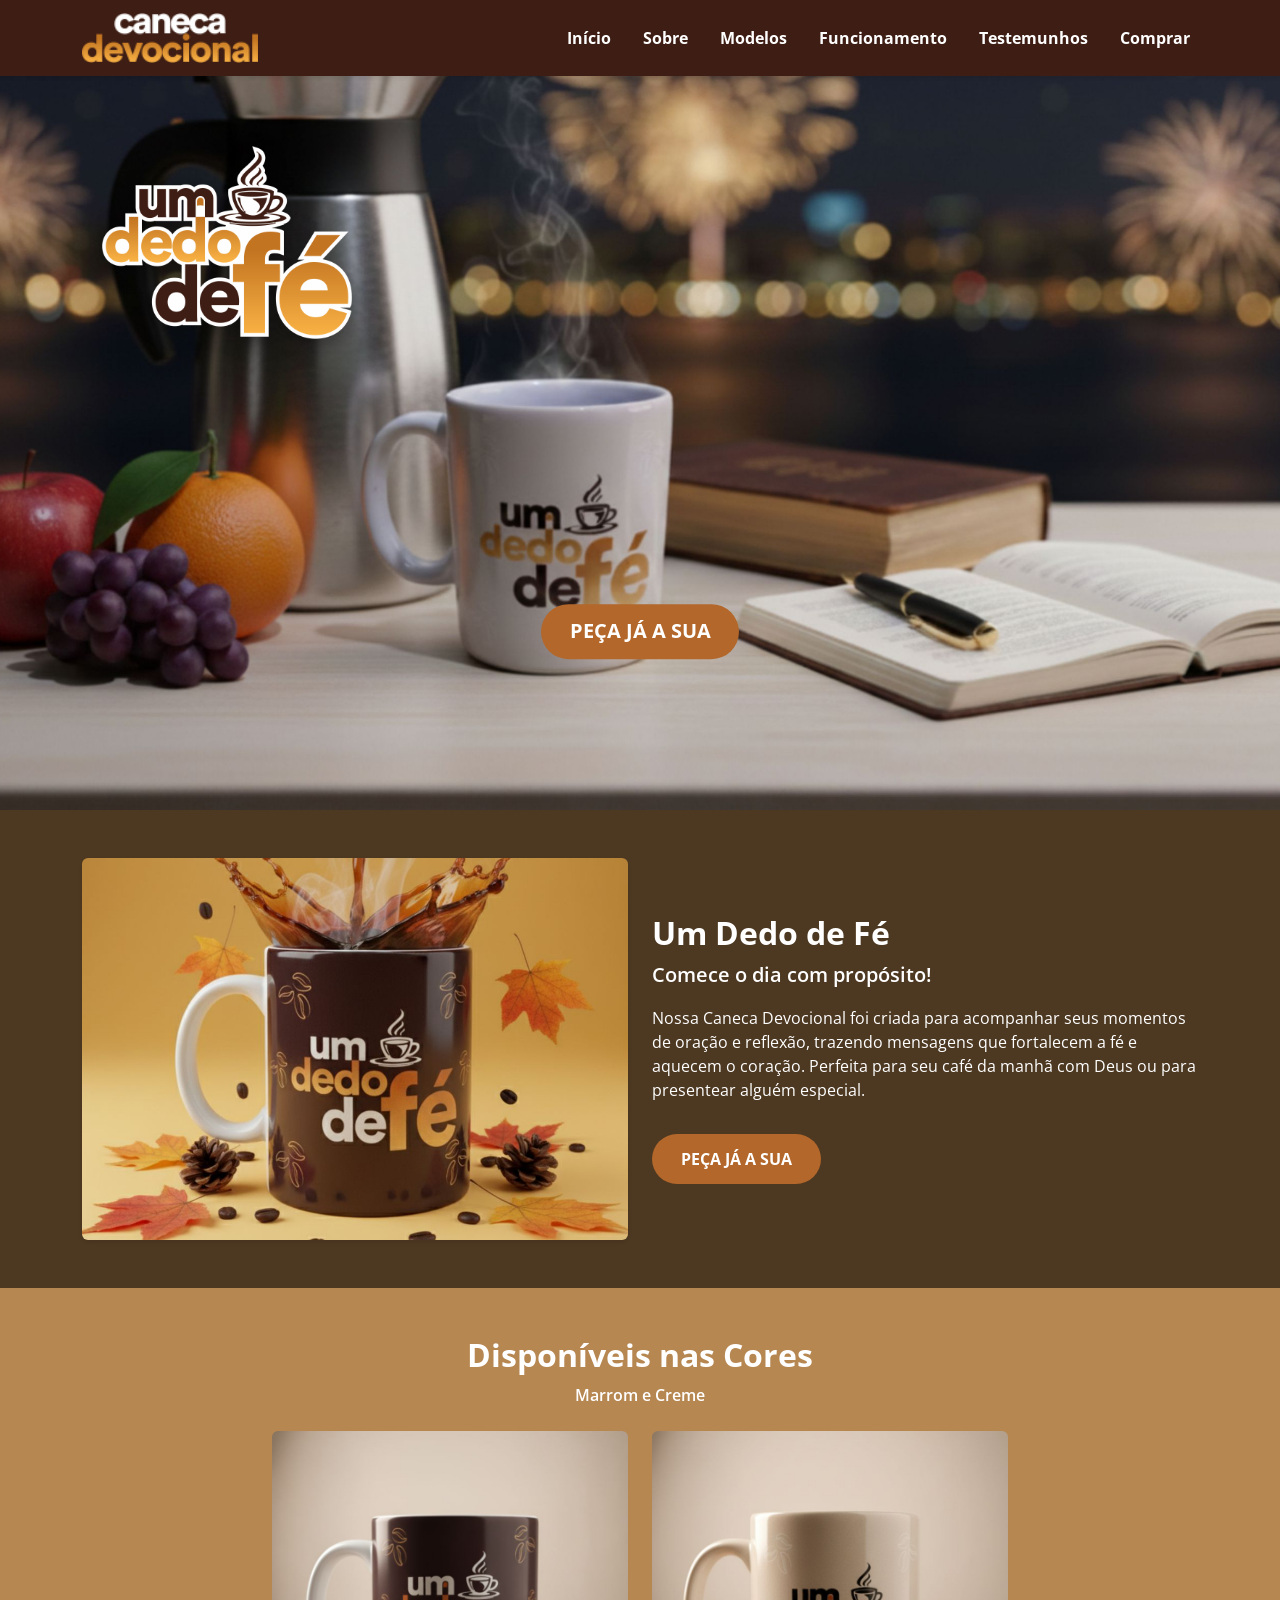
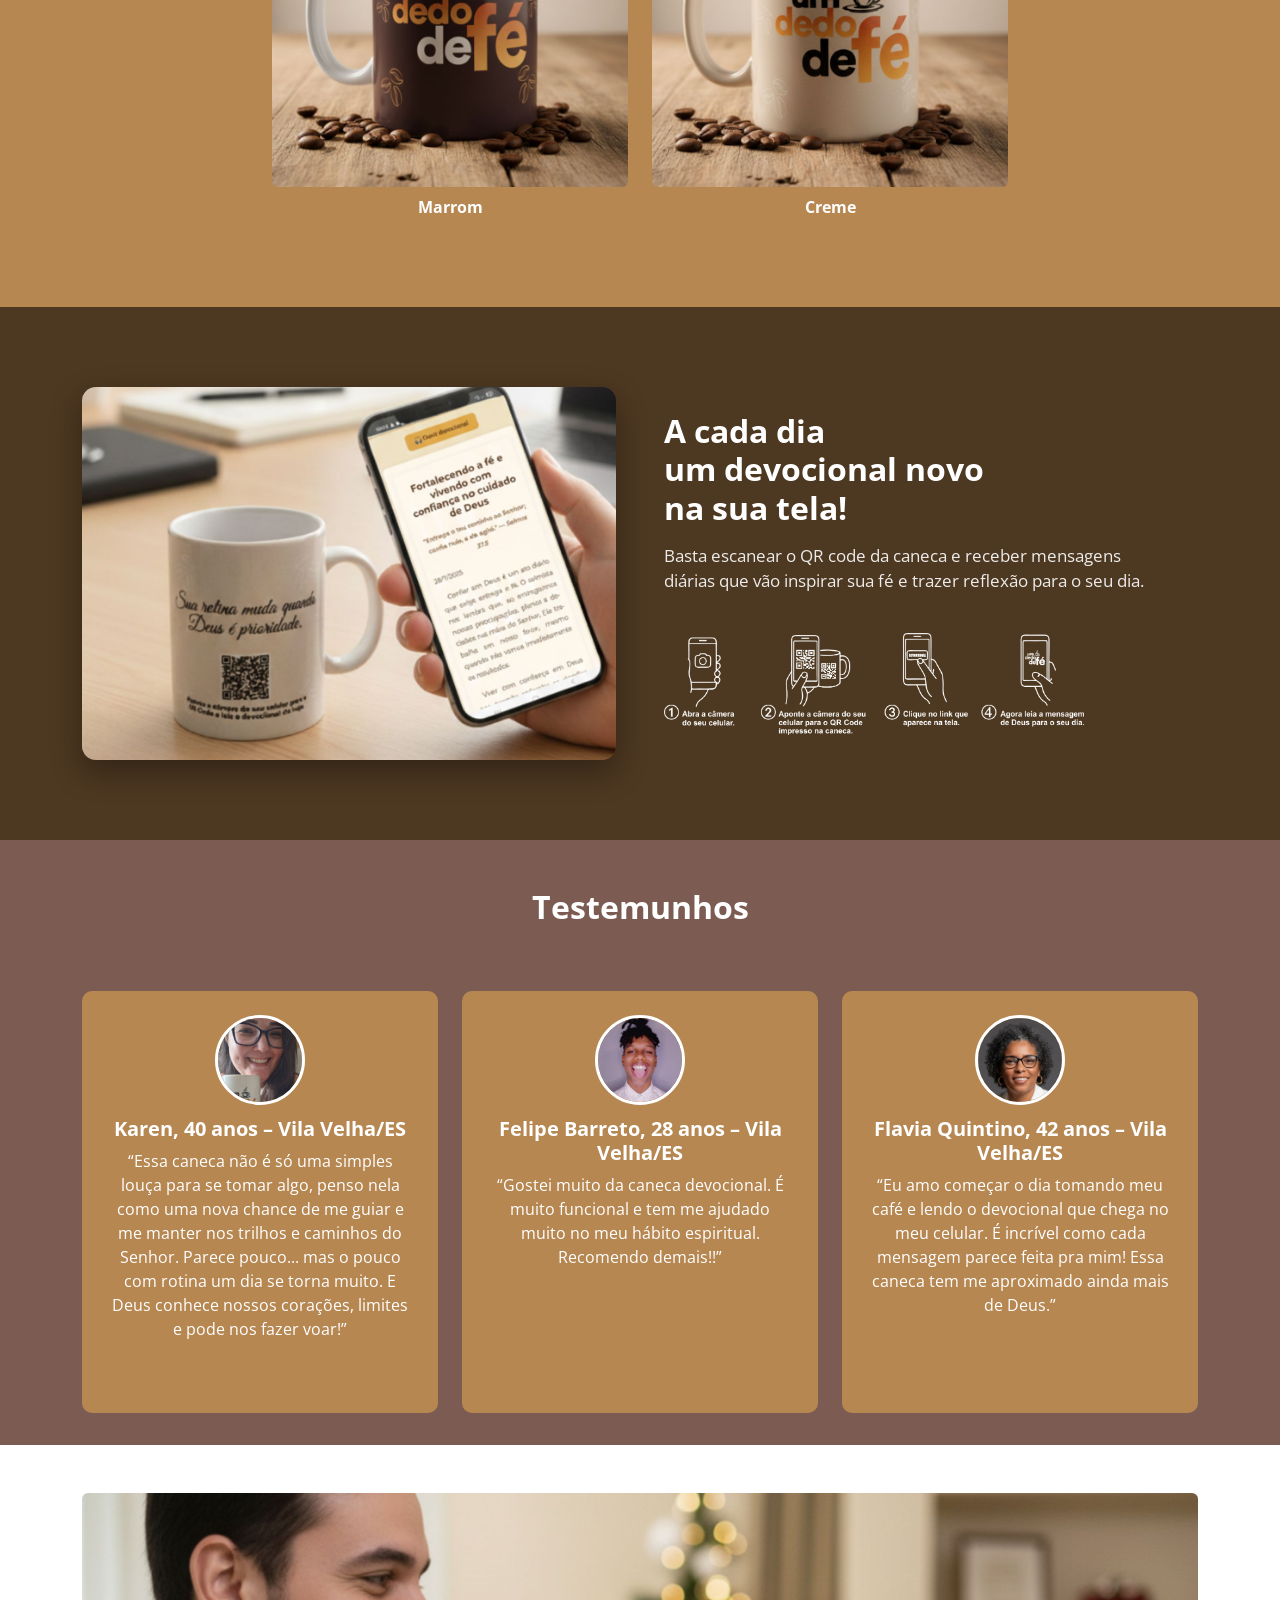
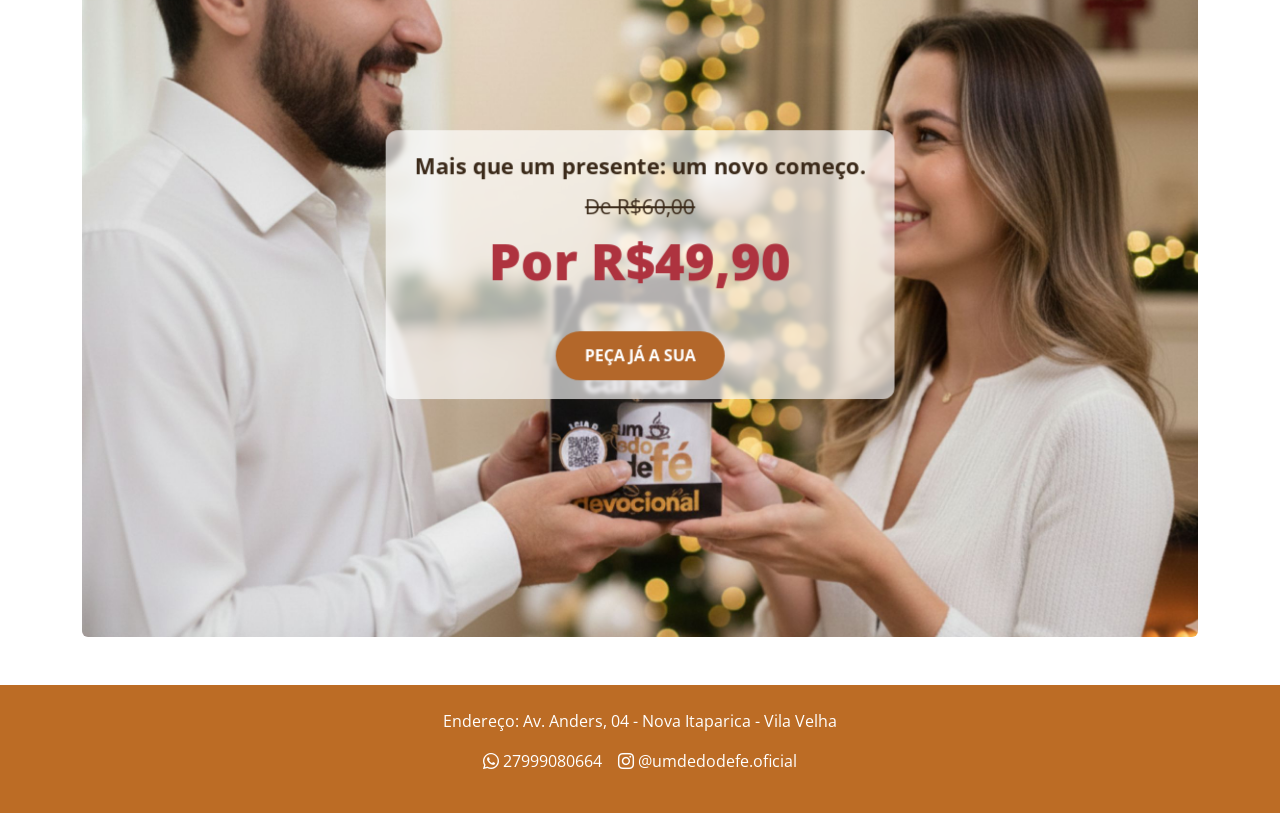
<file: index.html>
<!DOCTYPE html>
<html lang="pt-BR">
<head>
  <meta charset="utf-8">
  <meta name="viewport" content="width=device-width, initial-scale=1">
  <title>Um Dedo de Fé — Caneca Devocional</title>
  <meta name="description" content="Caneca Devocional Um Dedo de Fé — mensagens diárias via QR Code para inspirar sua fé.">
  <link href="https://fonts.googleapis.com/css2?family=Open+Sans:wght@400;600;700&family=Alex+Brush&display=swap" rel="stylesheet">
  <link href="https://cdn.jsdelivr.net/npm/bootstrap@5.3.2/dist/css/bootstrap.min.css" rel="stylesheet">
  <link href="https://cdn.jsdelivr.net/npm/bootstrap-icons@1.11.1/font/bootstrap-icons.css" rel="stylesheet">
  <link rel="icon" href="assets/favicon.png" type="image/png">
  <link rel="stylesheet" href="style.css">

<!-- Meta Pixel Code -->
<script>
!function(f,b,e,v,n,t,s)
{if(f.fbq)return;n=f.fbq=function(){n.callMethod?
n.callMethod.apply(n,arguments):n.queue.push(arguments)};
if(!f._fbq)f._fbq=n;n.push=n;n.loaded=!0;n.version='2.0';
n.queue=[];t=b.createElement(e);t.async=!0;
t.src=v;s=b.getElementsByTagName(e)[0];
s.parentNode.insertBefore(t,s)}(window, document,'script',
'https://connect.facebook.net/en_US/fbevents.js');
fbq('init', '643603256992913');
fbq('track', 'PageView');
</script>
<noscript>
<img height="1" width="1" style="display:none"
src="https://www.facebook.com/tr?id=643603256992913&ev=PageView&noscript=1"/>
</noscript>
<!-- End Meta Pixel Code -->  
  
</head>
<body>

<!-- Navbar -->
<header>
  <nav class="navbar navbar-expand-lg fixed-top custom-navbar shadow-sm">
    <div class="container d-flex align-items-center justify-content-between">
      <a class="navbar-brand d-flex align-items-center" href="#home">
        <img src="assets/logo-navbar.png" alt="Um Dedo de Fé" class="navbar-logo">
      </a>

      <!-- Informações do revendedor -->
      <div class="revendedor-info d-flex align-items-center"></div>

      <button class="navbar-toggler" type="button" data-bs-toggle="collapse" data-bs-target="#navbarNav">
        <span class="navbar-toggler-icon"></span>
      </button>

      <div class="collapse navbar-collapse justify-content-end" id="navbarNav">
        <ul class="navbar-nav">
          <li class="nav-item"><a class="nav-link" href="#home">Início</a></li>
          <li class="nav-item"><a class="nav-link" href="#about">Sobre</a></li>
          <li class="nav-item"><a class="nav-link" href="#models">Modelos</a></li>
          <li class="nav-item"><a class="nav-link" href="#how">Funcionamento</a></li>
          <li class="nav-item"><a class="nav-link" href="#testimonials">Testemunhos</a></li>
          <a class="nav-link" href="checkout.html">Comprar</a>
        </ul>
      </div>
    </div>
  </nav>
</header>

<!-- Início -->
<section id="home" class="hero">
  <img src="assets/hero-caneca.jpg" class="hero-bg" alt="Caneca Devocional - Banner principal">
  <img src="assets/logo-um-dedo-de-fe.png" class="logo-floating" alt="Logo Um Dedo de Fé">
  <div class="hero-content text-center">
    <p class="hero-phrase"></p>
    <a href="checkout.html" class="btn btn-cta btn-lg mt-3 botao-whatsapp">PEÇA JÁ A SUA</a>
  </div>
</section>

<!-- Sobre -->
<section id="about" class="py-5 section-about">
  <div class="container">
    <div class="row align-items-center">
      <div class="col-md-6">
        <img src="assets/about-caneca.jpg" alt="Caneca Devocional - detalhe" class="img-fluid rounded shadow-sm">
      </div>
      <div class="col-md-6 mt-4 mt-md-0">
        <h2 class="title-section">Um Dedo de Fé</h2>
        <p class="lead fw-semibold">Comece o dia com propósito!</p>
        <p>Nossa Caneca Devocional foi criada para acompanhar seus momentos de oração e reflexão, trazendo mensagens que fortalecem a fé e aquecem o coração. Perfeita para seu café da manhã com Deus ou para presentear alguém especial.</p>
        <a class="btn btn-cta mt-3 botao-whatsapp" href="checkout.html">PEÇA JÁ A SUA</a>
      </div>
    </div>
  </div>
</section>

<!-- Modelos -->
<section id="models" class="py-5 section-models text-center">
  <div class="container">
    <h2 class="title-section">Disponíveis nas Cores</h2>
    <p class="fw-semibold">Marrom e Creme</p>
    <div class="row justify-content-center mt-4">
      <div class="col-md-4 mb-4">
        <img src="assets/modelo-marrom.jpg" class="img-fluid rounded" alt="Caneca Marrom">
        <p class="fw-bold mt-2">Marrom</p>
      </div>
      <div class="col-md-4 mb-4">
        <img src="assets/modelo-creme.jpg" class="img-fluid rounded" alt="Caneca Creme">
        <p class="fw-bold mt-2">Creme</p>
      </div>
    </div>
  </div>
</section>

<!-- Funcionamento -->
<section id="how" class="how-section">
  <div class="container">
   <div class="row align-items-center g-5">

  <!-- Coluna esquerda -->
  <div class="col-lg-6 how-images">
  <img src="assets/how-caneca.jpg" 
       alt="Caneca Devocional com QR Code" 
       class="how-main-img">
</div>

<div class="col-lg-6 how-text">
  <h2>
    A cada dia<br>
    um devocional novo<br>
    na sua tela!
  </h2>

  <p>
    Basta escanear o QR code da caneca e receber mensagens diárias que vão inspirar sua fé e trazer reflexão para o seu dia.
  </p>

  <img src="assets/Tutorial2.png"
       alt="Tutorial da caneca devocional"
       class="how-tutorial-img">
</div>
</section>

<!-- Testemunhos -->
<section id="testimonials" class="py-5 section-testimonials text-center">
  <div class="container">
    <h2 class="title-section">Testemunhos</h2>
    <div class="row mt-4 g-4">
      <div class="col-md-4">
        <div class="testimonial-card p-4 h-100">
          <img src="assets/testemunho1.jpg" alt="Ana Paula" class="testimonial-img">
          <h5 class="name">Karen, 40 anos – Vila Velha/ES</h5>
          <p>“Essa caneca não é só uma simples louça para se tomar algo, penso nela como uma nova chance de me guiar e me manter nos trilhos e caminhos do Senhor. Parece pouco... mas o pouco com rotina um dia se torna muito. E Deus conhece nossos corações, limites e pode nos fazer voar!”</p>
        </div>
      </div>
      <div class="col-md-4">
        <div class="testimonial-card p-4 h-100">
          <img src="assets/testemunho2.jpg" alt="Felipe Barreto" class="testimonial-img">
          <h5 class="name">Felipe Barreto, 28 anos – Vila Velha/ES</h5>
          <p>“Gostei muito da caneca devocional. É muito funcional e tem me ajudado muito no meu hábito espiritual. Recomendo demais!!”</p>
        </div>
      </div>
      <div class="col-md-4">
        <div class="testimonial-card p-4 h-100">
          <img src="assets/testemunho3.jpg" alt="Flavia Quintino" class="testimonial-img">
          <h5 class="name">Flavia Quintino, 42 anos – Vila Velha/ES</h5>
          <p>“Eu amo começar o dia tomando meu café e lendo o devocional que chega no meu celular. É incrível como cada mensagem parece feita pra mim! Essa caneca tem me aproximado ainda mais de Deus.”</p>
        </div>
      </div>
    </div>
  </div>
</section>

<!-- Comprar -->
<section id="purchase" class="py-5 text-center">
  <div class="container">
    <div class="purchase-container">
      <img src="assets/purchase-caneca.jpg" class="img-fluid rounded" alt="Caneca Devocional para comprar">
      <div class="purchase-overlay">
        <p class="phrase-top">Mais que um presente: um novo começo.</p>
        <p class="old-price">De R$60,00</p>
        <p class="new-price">Por R$49,90</p>
        <a class="btn btn-cta mt-3 botao-whatsapp" href="checkout.html">PEÇA JÁ A SUA</a>
      </div>
    </div>
  </div>
</section>

<!-- Rodapé -->
<footer class="py-4 text-center section-footer">
  <p>Endereço: Av. Anders, 04 - Nova Itaparica - Vila Velha</p>
  <p>
    <i class="bi bi-whatsapp"></i>
    <a href="https://api.whatsapp.com/send?phone=5527999080664" target="_blank">27999080664</a> &nbsp;&nbsp;
    <i class="bi bi-instagram"></i>
    <a href="https://www.instagram.com/umdedodefe.oficial/" target="_blank">@umdedodefe.oficial</a>
  </p>
</footer>

<script src="https://cdn.jsdelivr.net/npm/bootstrap@5.3.2/dist/js/bootstrap.bundle.min.js"></script>

<script>
document.addEventListener('DOMContentLoaded', async () => {
  const params = new URLSearchParams(window.location.search);
  const rev = params.get('rev');

  if (!rev) return;

  try {
    const res = await fetch('assets/revendedores.json', { cache: "no-store" });
    const revs = await res.json();

    if (!revs[rev]) return;

    const revendedor = revs[rev];

    // ✅ Atualiza todos os botões para checkout COM ?rev=
    document.querySelectorAll('.botao-whatsapp').forEach(botao => {
      botao.setAttribute('href', 'checkout.html?rev=' + encodeURIComponent(rev));
    });

    // ✅ Exibe o revendedor no topo
    const container = document.querySelector(".revendedor-info");
    if (container) {
      container.innerHTML = "";

      const img = document.createElement("img");
      img.src = revendedor.foto;
      img.alt = revendedor.nome;
      img.style.width = "50px";
      img.style.height = "50px";
      img.style.borderRadius = "50%";
      img.style.marginRight = "10px";
      img.style.objectFit = "cover";

      const info = document.createElement("span");
      info.textContent = "Revendedor(a) " + revendedor.nome;
      info.style.fontWeight = "600";
      info.style.fontSize = "16px";

      container.appendChild(img);
      container.appendChild(info);
    }

  } catch (err) {
    console.warn("Erro ao carregar revendedor:", err);
  }
});
</script>

<script>
document.addEventListener('DOMContentLoaded', () => {
  // Se a URL de entrada tiver ?rev=xxx, adicionar ao checkout.html?rev=xxx
  const params = new URLSearchParams(window.location.search);
  const rev = params.get('rev');
  if (!rev) return;

  document.querySelectorAll('.botao-whatsapp').forEach(a => {
    // Se o link já apontar para checkout.html, anexa ?rev=...
    try {
      const href = a.getAttribute('href') || '';
      // Evita duplicar caso já tenha ?rev=...
      const base = href.split('?')[0];
      if (base.endsWith('checkout.html')) {
        a.setAttribute('href', base + '?rev=' + encodeURIComponent(rev));
      }
    } catch (e) {
      console.warn('Erro ao ajustar link revendedor', e);
    }
  });
});
</script>

</body>
</html>
</file>
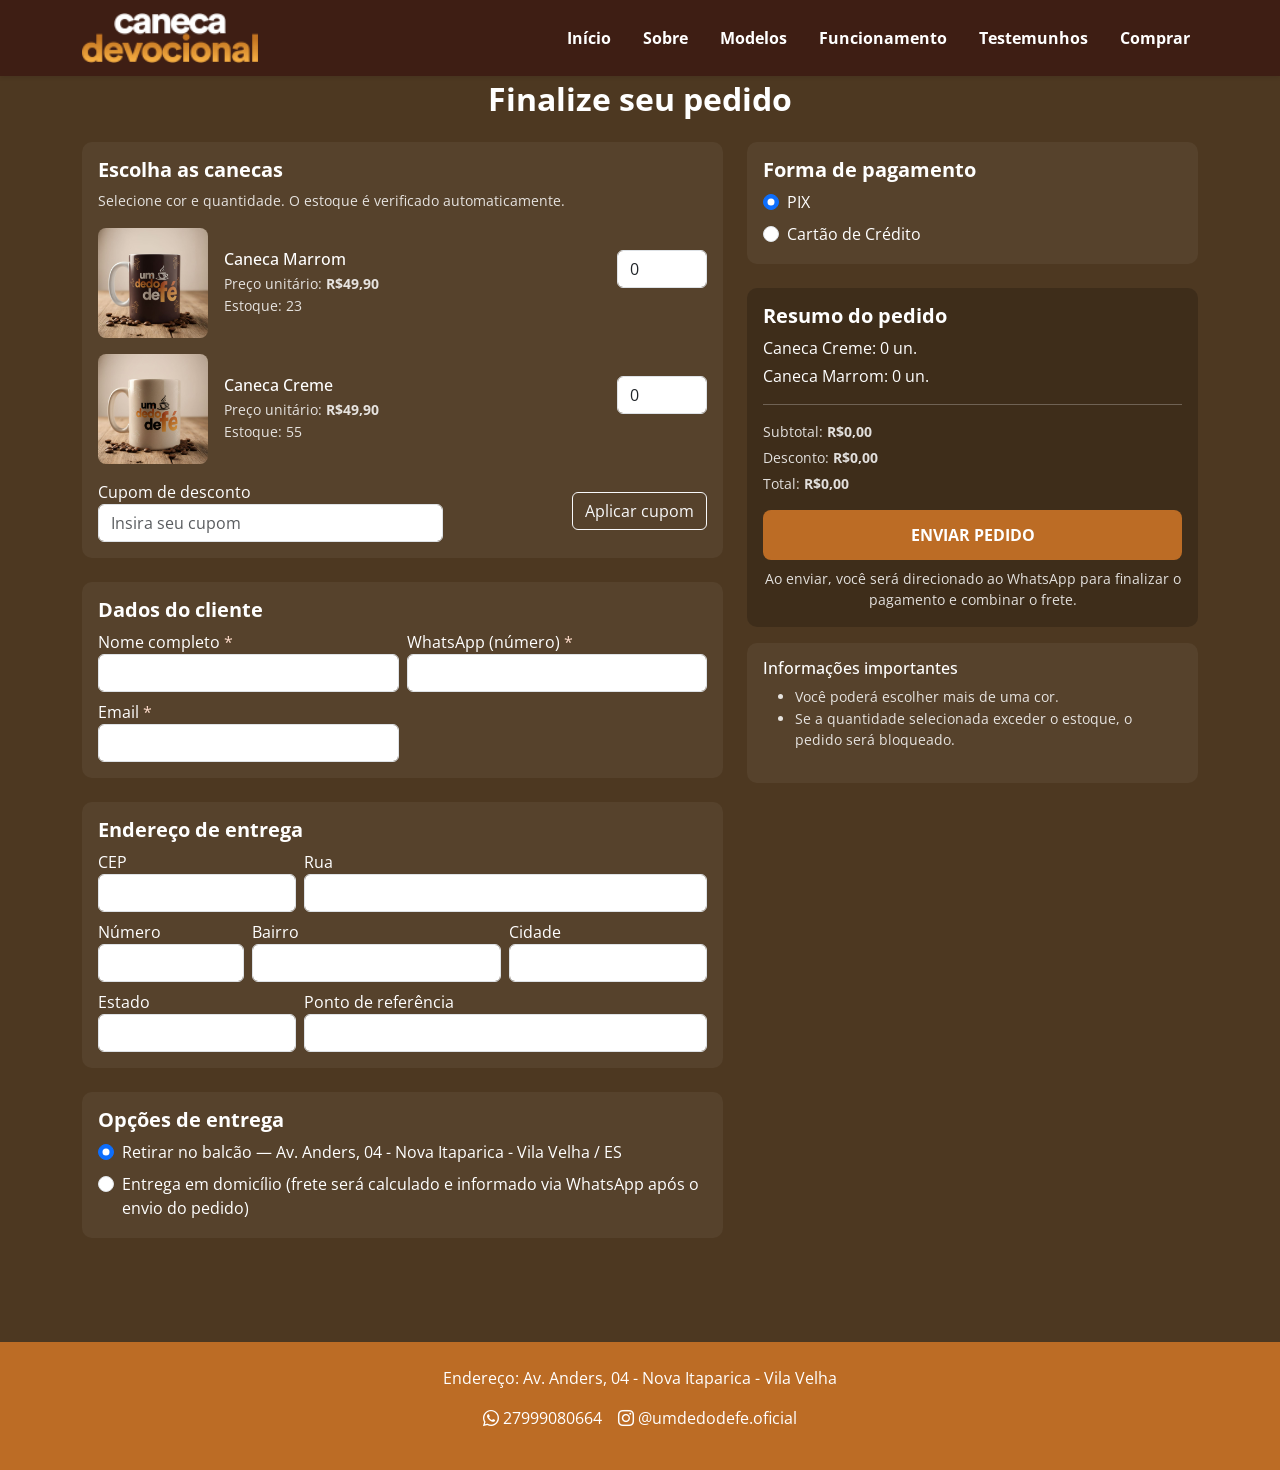
<file: checkout.html>
<!DOCTYPE html>
<html lang="pt-BR">
<head>
  <meta charset="utf-8" />
  <meta name="viewport" content="width=device-width, initial-scale=1" />
  <title>Finalizar Compra — Um Dedo de Fé</title>
  <link href="https://fonts.googleapis.com/css2?family=Open+Sans:wght@400;600;700&family=Alex+Brush&display=swap" rel="stylesheet">
  <link href="https://cdn.jsdelivr.net/npm/bootstrap@5.3.2/dist/css/bootstrap.min.css" rel="stylesheet">
  <link href="https://cdn.jsdelivr.net/npm/bootstrap-icons@1.11.1/font/bootstrap-icons.css" rel="stylesheet">
  <link rel="icon" href="assets/favicon.png" type="image/png">
  <link rel="stylesheet" href="style.css">
  <style>
    /* Pequenos ajustes específicos para checkout */
    .checkout-container { padding: 5rem 0; background: var(--section-bg, #4D3821); color: #fff; min-height: 80vh; }
    .product-card { background: rgba(255,255,255,0.05); border-radius: 10px; padding: 1rem; }
    .qty-input { width: 90px; }
    .summary-box { background: rgba(0,0,0,0.2); padding: 1rem; border-radius: 10px; color: #fff; }
    .btn-send { background-color: #BC6C25; color: #fff; border-radius: 8px; padding: 0.8rem 1.2rem; font-weight: 700; border: none; }
    .small-muted { font-size: 0.9rem; color: rgba(255,255,255,0.85); }
    .field-error { color: #ffcccb; font-size: 0.9rem; }
    label.required::after { content: " *"; color: #ffddcc; }
    @media (max-width:768px) { .checkout-container { padding: 2rem 0; } }
  </style>

  <!-- Meta Pixel Code -->
<script>
!function(f,b,e,v,n,t,s)
{if(f.fbq)return;n=f.fbq=function(){n.callMethod?
n.callMethod.apply(n,arguments):n.queue.push(arguments)};
if(!f._fbq)f._fbq=n;n.push=n;n.loaded=!0;n.version='2.0';
n.queue=[];t=b.createElement(e);t.async=!0;
t.src=v;s=b.getElementsByTagName(e)[0];
s.parentNode.insertBefore(t,s)}(window, document,'script',
'https://connect.facebook.net/en_US/fbevents.js');
fbq('init', '643603256992913');
fbq('track', 'PageView');
</script>
<noscript>
<img height="1" width="1" style="display:none"
src="https://www.facebook.com/tr?id=643603256992913&ev=PageView&noscript=1"/>
</noscript>
<!-- End Meta Pixel Code -->

</head>
<body>
  <!-- Navbar (copiado do index.html para manter aparência) -->
  <header>
    <nav class="navbar navbar-expand-lg fixed-top custom-navbar shadow-sm">
      <div class="container d-flex align-items-center justify-content-between">
        <a class="navbar-brand d-flex align-items-center" href="index.html">
          <img src="assets/logo-navbar.png" alt="Um Dedo de Fé" class="navbar-logo">
        </a>
        <div class="revendedor-info d-flex align-items-center"></div>
        <button class="navbar-toggler" type="button" data-bs-toggle="collapse" data-bs-target="#navbarNavCheckout">
          <span class="navbar-toggler-icon"></span>
        </button>
        <div class="collapse navbar-collapse justify-content-end" id="navbarNavCheckout">
          <ul class="navbar-nav">
            <li class="nav-item"><a class="nav-link" href="index.html#home">Início</a></li>
            <li class="nav-item"><a class="nav-link" href="index.html#about">Sobre</a></li>
            <li class="nav-item"><a class="nav-link" href="index.html#models">Modelos</a></li>
            <li class="nav-item"><a class="nav-link" href="index.html#how">Funcionamento</a></li>
            <li class="nav-item"><a class="nav-link" href="index.html#testimonials">Testemunhos</a></li>
            <li class="nav-item"><a class="nav-link" href="index.html#purchase">Comprar</a></li>
          </ul>
        </div>
      </div>
    </nav>
  </header>

  <main class="checkout-container">
    <div class="container">
      <h2 class="title-section text-center mb-4">Finalize seu pedido</h2>

      <div class="row g-4">
        <!-- Left: Produtos e formulário -->
        <div class="col-lg-7">
          <div class="product-card mb-4">
            <h5 class="fw-bold">Escolha as canecas</h5>
            <p class="small-muted">Selecione cor e quantidade. O estoque é verificado automaticamente.</p>

            <!-- Produto Marrom -->
            <div class="d-flex align-items-center gap-3 mb-3">
              <img src="assets/modelo-marrom.jpg" alt="Caneca Marrom" style="width:110px; height:110px; object-fit:cover; border-radius:8px;">
              <div class="flex-fill">
                <div class="d-flex justify-content-between align-items-start">
                  <div>
                    <h6 class="mb-1">Caneca Marrom</h6>
                    <div class="small-muted">Preço unitário: <strong id="price-marrom">R$50,00</strong></div>
                    <div class="small-muted" id="stock-marrom-text">Estoque: --</div>
                  </div>
                  <div class="text-end">
                    <select id="qty-marrom" class="form-control qty-input">
  <option value="0">0</option>
  <option value="1">1</option>
  <option value="2">2</option>
  <option value="3">3</option>
  <option value="4">4</option>
  <option value="5">5</option>
  <option value="6">6</option>
  <option value="7">7</option>
  <option value="8">8</option>
  <option value="9">9</option>
  <option value="10">10</option>
  <option value="20">20</option>
  <option value="30">30</option>
  <option value="40">40</option>
  <option value="50">50</option>
  <option value="60">60</option>
  <option value="70">70</option>
  <option value="80">80</option>
  <option value="90">90</option>
  <option value="100">100</option>
</select>
                  </div>
                </div>
              </div>
            </div>

            <!-- Produto Creme -->
            <div class="d-flex align-items-center gap-3 mb-3">
              <img src="assets/modelo-creme.jpg" alt="Caneca Creme" style="width:110px; height:110px; object-fit:cover; border-radius:8px;">
              <div class="flex-fill">
                <div class="d-flex justify-content-between align-items-start">
                  <div>
                    <h6 class="mb-1">Caneca Creme</h6>
                    <div class="small-muted">Preço unitário: <strong id="price-creme">R$50,00</strong></div>
                    <div class="small-muted" id="stock-creme-text">Estoque: --</div>
                  </div>
                  <div class="text-end">
                    <select id="qty-creme" class="form-control qty-input">
  <option value="0">0</option>
  <option value="1">1</option>
  <option value="2">2</option>
  <option value="3">3</option>
  <option value="4">4</option>
  <option value="5">5</option>
  <option value="6">6</option>
  <option value="7">7</option>
  <option value="8">8</option>
  <option value="9">9</option>
  <option value="10">10</option>
  <option value="20">20</option>
  <option value="30">30</option>
  <option value="40">40</option>
  <option value="50">50</option>
  <option value="60">60</option>
  <option value="70">70</option>
  <option value="80">80</option>
  <option value="90">90</option>
  <option value="100">100</option>
</select>
                  </div>
                </div>
              </div>
            </div>

            <!-- Cupom -->
            <div class="row align-items-center mt-3">
              <div class="col-md-7">
                <label for="coupon">Cupom de desconto</label>
                <input id="coupon" class="form-control" placeholder="Insira seu cupom" />
                <div id="coupon-msg" class="field-error mt-1" style="display:none;"></div>
              </div>
              <div class="col-md-5 text-md-end mt-3 mt-md-0">
                <button id="apply-coupon" class="btn btn-outline-light">Aplicar cupom</button>
              </div>
            </div>
          </div>

          <!-- Dados do cliente -->
          <div class="product-card mb-4">
            <h5 class="fw-bold">Dados do cliente</h5>
            <form id="checkout-form" novalidate>
              <div class="row g-2">
                <div class="col-md-6">
                  <label class="required">Nome completo</label>
                  <input id="nome" class="form-control" required />
                  <div class="field-error" id="err-nome" style="display:none;"></div>
                </div>
                <div class="col-md-6">
                  <label class="required">WhatsApp (número)</label>
                  <input id="whatsapp" class="form-control" required />
                  <div class="field-error" id="err-whatsapp" style="display:none;"></div>
                </div>
                <div class="col-md-6">
                  <label class="required">Email</label>
                  <input id="email" type="email" class="form-control" required />
                  <div class="field-error" id="err-email" style="display:none;"></div>
                </div>
              </div>
            </form>
          </div>

          <!-- Endereço -->
          <div class="product-card mb-4">
            <h5 class="fw-bold">Endereço de entrega</h5>
            <div class="row g-2">
              <div class="col-md-4"><label>CEP</label><input id="cep" class="form-control" /></div>
              <div class="col-md-8"><label>Rua</label><input id="rua" class="form-control" /></div>
              <div class="col-md-3"><label>Número</label><input id="numero" class="form-control" /></div>
              <div class="col-md-5"><label>Bairro</label><input id="bairro" class="form-control" /></div>
              <div class="col-md-4"><label>Cidade</label><input id="cidade" class="form-control" /></div>
              <div class="col-md-4"><label>Estado</label><input id="estado" class="form-control" /></div>
              <div class="col-md-8"><label>Ponto de referência</label><input id="referencia" class="form-control" /></div>
            </div>
          </div>

          <!-- Entrega -->
          <div class="product-card mb-4">
            <h5 class="fw-bold">Opções de entrega</h5>
            <div class="form-check">
              <input class="form-check-input" type="radio" name="entrega" id="retirar" value="retirar" checked />
              <label class="form-check-label" for="retirar">Retirar no balcão — Av. Anders, 04 - Nova Itaparica - Vila Velha / ES</label>
            </div>
            <div class="form-check mt-2">
              <input class="form-check-input" type="radio" name="entrega" id="domicilio" value="domicilio" />
              <label class="form-check-label" for="domicilio">Entrega em domicílio (frete será calculado e informado via WhatsApp após o envio do pedido)</label>
            </div>
          </div>
        </div>

        <!-- Right: Resumo e enviar -->
        <div class="col-lg-5">

          <!-- Forma de Pagamento -->
<div class="product-card mb-4">
  <h5 class="fw-bold">Forma de pagamento</h5>

  <!-- PIX -->
  <div class="form-check">
    <input class="form-check-input" type="radio" name="pagamento" id="pix" value="PIX" checked>
    <label class="form-check-label" for="pix">
      PIX
    </label>
  </div>

  <!-- Cartão -->
  <div class="form-check mt-2">
    <input class="form-check-input" type="radio" name="pagamento" id="cartao" value="Cartão de Crédito">
    <label class="form-check-label" for="cartao">
      Cartão de Crédito
    </label>
  </div>
  
</div>
          <div class="summary-box mb-3">
            <h5 class="fw-bold">Resumo do pedido</h5>
            <div class="mt-2">
              <p class="mb-1">Caneca Creme: <span id="sum-creme">0</span> un.</p>
              <p class="mb-1">Caneca Marrom: <span id="sum-marrom">0</span> un.</p>
              <hr>
              <p class="mb-1 small-muted">Subtotal: <strong id="subtotal">R$0,00</strong></p>
              <p class="mb-1 small-muted">Desconto: <strong id="desconto">R$0,00</strong></p>
              <p class="mb-1 small-muted">Total: <strong id="total">R$0,00</strong></p>
            </div>

            <div class="mt-3">
              <button id="btn-send" class="btn btn-send w-100">ENVIAR PEDIDO</button>
            </div>
            <div class="mt-2 small-muted text-center">Ao enviar, você será direcionado ao WhatsApp para finalizar o pagamento e combinar o frete.</div>
          </div>

          <div class="product-card">
            <h6>Informações importantes</h6>
            <ul class="small-muted">
              <li>Você poderá escolher mais de uma cor.</li>
              <li>Se a quantidade selecionada exceder o estoque, o pedido será bloqueado.</li>
            </ul>
          </div>
        </div>
      </div> <!-- row -->
    </div>
  </main>

  <footer class="py-4 text-center section-footer">
    <p>Endereço: Av. Anders, 04 - Nova Itaparica - Vila Velha</p>
    <p>
      <i class="bi bi-whatsapp"></i>
      <a href="https://api.whatsapp.com/send?phone=5527999080664" target="_blank">27999080664</a> &nbsp;&nbsp;
      <i class="bi bi-instagram"></i>
      <a href="https://www.instagram.com/umdedodefe.oficial/" target="_blank">@umdedodefe.oficial</a>
    </p>
  </footer>

  <script src="https://cdn.jsdelivr.net/npm/bootstrap@5.3.2/dist/js/bootstrap.bundle.min.js"></script>

    <script>
  // Configurações
  const SALES_WHATS = "5527999080664"; // número padrão
  const UNIT_PRICE = 49.90; // R$49,90 por unit
  // Ajuste: validamos DEVOCIONAL10 e NATAL20 (20%)
  const VALID_COUPONS = { "DEVOCIONAL10": 0.10, "NATAL20": 0.20 };

  // Estado da página
  let stock = { marrom: 0, creme: 0 };
  let appliedCoupon = null;
  let revendedor = null;

  // Util helpers
  const toBRL = (v) => "R$" + v.toFixed(2).replace(".", ",");

  // Helper: verifica se a URL tem parâmetro rev (qualquer valor)
  function hasRevParam() {
    try {
      return new URLSearchParams(window.location.search).has("rev");
    } catch (e) {
      return false;
    }
  }

  // Carregar estoque e revendedores
  async function loadStock() {
    try {
      const res = await fetch("assets/stock.json", { cache: "no-store" });
      if (!res.ok) throw new Error("stock.json não encontrado");
      stock = await res.json();
    } catch (e) {
      console.warn("Erro ao carregar stock.json — usando fallback", e);
      stock = { marrom: 10, creme: 10 };
    }
    document.getElementById("stock-marrom-text").textContent = "Estoque: " + stock.marrom;
    document.getElementById("stock-creme-text").textContent = "Estoque: " + stock.creme;
  }

  async function loadRevendedorFromURL() {
    try {
      const res = await fetch("assets/revendedores.json", { cache: "no-store" });
      const revs = res.ok ? await res.json() : {};
      const params = new URLSearchParams(window.location.search);
      const revParam = params.get("rev");
      // Mantemos o comportamento atual: só preenche revendedor se estiver no JSON
      if (revParam && revs[revParam]) {
        revendedor = revs[revParam];
        const container = document.querySelector(".revendedor-info");
        if (container) {
          container.innerHTML = "";
          const img = document.createElement("img");
          img.src = revendedor.foto;
          img.alt = revendedor.nome;
          img.style.width = "50px";
          img.style.height = "50px";
          img.style.borderRadius = "50%";
          img.style.marginRight = "10px";
          img.style.objectFit = "cover";
          const info = document.createElement("span");
          info.textContent = "Revendedor(a) " + revendedor.nome;
          info.style.fontWeight = "600";
          info.style.fontSize = "16px";
          container.appendChild(img);
          container.appendChild(info);
        }
      }
    } catch (e) {
      console.warn("Erro ao carregar revendedores.json", e);
    }
  }

  // Cálculos
  function updateSummary() {
    const qMarrom = parseInt(document.getElementById("qty-marrom").value) || 0;
    const qCreme = parseInt(document.getElementById("qty-creme").value) || 0;
    document.getElementById("sum-marrom").textContent = qMarrom;
    document.getElementById("sum-creme").textContent = qCreme;

    let subtotal = (qMarrom + qCreme) * UNIT_PRICE;
    let desconto = 0;
    if (appliedCoupon && VALID_COUPONS[appliedCoupon]) {
      desconto = subtotal * VALID_COUPONS[appliedCoupon];
    }
    const total = subtotal - desconto;
    document.getElementById("subtotal").textContent = toBRL(subtotal);
    document.getElementById("desconto").textContent = toBRL(desconto);
    document.getElementById("total").textContent = toBRL(total);
  }

  function showFieldError(id, msg) {
    const el = document.getElementById(id);
    if (el) { el.style.display = "block"; el.textContent = msg; }
  }
  function hideFieldError(id) {
    const el = document.getElementById(id);
    if (el) { el.style.display = "none"; el.textContent = ""; }
  }

  // Validações principais
  function validateForm() {
    let ok = true;
    hideFieldError("err-nome"); hideFieldError("err-whatsapp"); hideFieldError("err-email");
    const nome = document.getElementById("nome").value.trim();
    const whats = document.getElementById("whatsapp").value.trim();
    const email = document.getElementById("email").value.trim();
    const qMarrom = parseInt(document.getElementById("qty-marrom").value) || 0;
    const qCreme = parseInt(document.getElementById("qty-creme").value) || 0;

    if (!nome) { showFieldError("err-nome", "Nome é obrigatório."); ok = false; }
    if (!whats) { showFieldError("err-whatsapp", "WhatsApp é obrigatório."); ok = false; }
    if (!email || !/^\S+@\S+\.\S+$/.test(email)) { showFieldError("err-email", "Email válido é obrigatório."); ok = false; }
    if (qMarrom === 0 && qCreme === 0) {
      alert("Selecione ao menos 1 caneca para prosseguir.");
      ok = false;
    }
    // Estoque
    if (qMarrom > stock.marrom) { alert("Quantidade de canecas marrom maior que estoque disponível."); ok = false; }
    if (qCreme > stock.creme) { alert("Quantidade de canecas creme maior que estoque disponível."); ok = false; }
    return ok;
  }

  // Aplicar cupom — agora considera se veio por revendedor
  document.getElementById("apply-coupon").addEventListener("click", () => {
    const code = document.getElementById("coupon").value.trim().toUpperCase();
    const msgEl = document.getElementById("coupon-msg");
    msgEl.style.display = "block";
    msgEl.style.color = "#ffcccb"; // cor padrão de erro (muda abaixo se ok)

    if (!code) {
      msgEl.textContent = "Insira um cupom.";
      appliedCoupon = null;
      updateSummary();
      return;
    }

    // Se for NATAL20 e houve rev param, não permite
    if (code === "NATAL20" && hasRevParam()) {
      appliedCoupon = null;
      msgEl.style.color = "#ffcccb";
      msgEl.textContent = "O cupom NATAL20 não é válido em links de revendedores.";
      updateSummary();
      return;
    }

    if (VALID_COUPONS[code]) {
      appliedCoupon = code;
      const percent = Math.round(VALID_COUPONS[code] * 100);
      msgEl.style.color = "#b6f3c6"; // cor de sucesso
      msgEl.textContent = `Cupom aplicado: ${code} (${percent}% de desconto)`;
    } else {
      appliedCoupon = null;
      msgEl.style.color = "#ffcccb";
      msgEl.textContent = "Cupom inválido.";
    }
    updateSummary();
  });

  // Observadores de quantidade
  document.getElementById("qty-marrom").addEventListener("input", (e) => {
    const v = Math.max(0, parseInt(e.target.value) || 0);
    if (v > stock.marrom) {
      e.target.value = stock.marrom;
      alert("Atingiu o máximo em estoque para caneca marrom.");
    }
    updateSummary();
  });
  document.getElementById("qty-creme").addEventListener("input", (e) => {
    const v = Math.max(0, parseInt(e.target.value) || 0);
    if (v > stock.creme) {
      e.target.value = stock.creme;
      alert("Atingiu o máximo em estoque para caneca creme.");
    }
    updateSummary();
  });
    
  // Enviar pedido
  document.getElementById("btn-send").addEventListener("click", () => {
    
    // 🔥 Evento Meta Pixel - Lead
if (typeof fbq === "function") {
  fbq('track', 'Lead');
}

    if (!validateForm()) return;
    
      const entregaSelecionada = document.querySelector('input[name="entrega"]:checked').value;

  if (entregaSelecionada === "domicilio") {
    const cep = document.getElementById("cep").value.trim();
    const rua = document.getElementById("rua").value.trim();
    const numero = document.getElementById("numero").value.trim();
    const bairro = document.getElementById("bairro").value.trim();
    const cidade = document.getElementById("cidade").value.trim();
    const estado = document.getElementById("estado").value.trim();

    if (!cep || !rua || !numero || !bairro || !cidade || !estado) {
      alert("⚠️ Para ENTREGA EM DOMICÍLIO, é obrigatório preencher todo o endereço.");
      return;
    }
  }

    const qMarrom = parseInt(document.getElementById("qty-marrom").value) || 0;
    const qCreme = parseInt(document.getElementById("qty-creme").value) || 0;
    const subtotal = (qMarrom + qCreme) * UNIT_PRICE;
    const desconto = appliedCoupon ? subtotal * VALID_COUPONS[appliedCoupon] : 0;
    const total = subtotal - desconto;
    const entrega = document.querySelector('input[name="entrega"]:checked').value;
    const formaPagamento = document.querySelector('input[name="pagamento"]:checked').value;
    const nome = document.getElementById("nome").value.trim();
    const whats = document.getElementById("whatsapp").value.trim();
    const email = document.getElementById("email").value.trim();
    const cep = document.getElementById("cep").value.trim();
    const rua = document.getElementById("rua").value.trim();
    const numero = document.getElementById("numero").value.trim();
    const bairro = document.getElementById("bairro").value.trim();
    const cidade = document.getElementById("cidade").value.trim();
    const estado = document.getElementById("estado").value.trim();
    const referencia = document.getElementById("referencia").value.trim();

    // Monta mensagem
let lines = [];

// 1) Revendedor(a) — título e nome em negrito | Loja quando não existir
if (revendedor && revendedor.nome) {
  lines.push(`*Revendedor(a):* *${revendedor.nome}*`);
} else {
  lines.push(`*Revendedor(a):* *Loja*`);
}

lines.push("Pedido:");

if (qCreme > 0) lines.push(`- Caneca Creme: ${qCreme} un. x ${toBRL(UNIT_PRICE)} = ${toBRL(qCreme * UNIT_PRICE)}`);
if (qMarrom > 0) lines.push(`- Caneca Marrom: ${qMarrom} un. x ${toBRL(UNIT_PRICE)} = ${toBRL(qMarrom * UNIT_PRICE)}`);

lines.push(`Subtotal: ${toBRL(subtotal)}`);

if (appliedCoupon) lines.push(`Cupom: ${appliedCoupon} (-${toBRL(desconto)})`);

// 2) Total — título e valor em negrito
lines.push(`*Total:* *${toBRL(total)}*`);

// 3) Opção de entrega — somente "(frete a calcular)" em negrito
lines.push(
  `Opção de entrega: ${
    entrega === "retirar"
      ? "Retirar no balcão"
      : "Entrega em domicílio *(frete a calcular)*"
  }`
);

    // Forma de pagamento
lines.push(`Forma de pagamento: ${formaPagamento}`);

// 5) Linha separadora entre Entrega e Dados do cliente
lines.push("");
lines.push("----------------------------");
lines.push("");

// 4) Dados do cliente — somente o título em negrito
lines.push(`*Dados do cliente:*`);

lines.push(`Nome: ${nome}`);
lines.push(`WhatsApp: ${whats}`);
lines.push(`Email: ${email}`);

lines.push("Endereço:");
lines.push(`CEP: ${cep}`);
lines.push(`Rua: ${rua}`);
lines.push(`Número: ${numero}`);
lines.push(`Bairro: ${bairro}`);
lines.push(`Cidade: ${cidade}`);
lines.push(`Estado: ${estado}`);

if (referencia) lines.push(`Ponto de referência: ${referencia}`);

    const mensagem = encodeURIComponent(lines.join("\n"));
    const waLink = `https://wa.me/${SALES_WHATS}?text=${mensagem}`;
    // Abre whatsapp
    window.open(waLink, "_blank");
  });

  // AUTOPREENCHIMENTO VIA CEP
  document.getElementById("cep").addEventListener("blur", async function () {
    const cep = this.value.replace(/\D/g, "");

    if (cep.length !== 8) return;

    try {
      const res = await fetch(`https://viacep.com.br/ws/${cep}/json/`);
      const data = await res.json();

      if (data.erro) {
        alert("CEP não encontrado.");
        return;
      }

      document.getElementById("rua").value = data.logradouro || "";
      document.getElementById("bairro").value = data.bairro || "";
      document.getElementById("cidade").value = data.localidade || "";
      document.getElementById("estado").value = data.uf || "";

    } catch (e) {
      alert("Erro ao buscar CEP. Verifique sua conexão.");
    }
  });

  // Inicialização
  (async function init() {
    await loadStock();
    await loadRevendedorFromURL();
    updateSummary();
    // Exibir preços
    document.getElementById("price-marrom").textContent = toBRL(UNIT_PRICE);
    document.getElementById("price-creme").textContent = toBRL(UNIT_PRICE);
  })();
  </script>
</file>
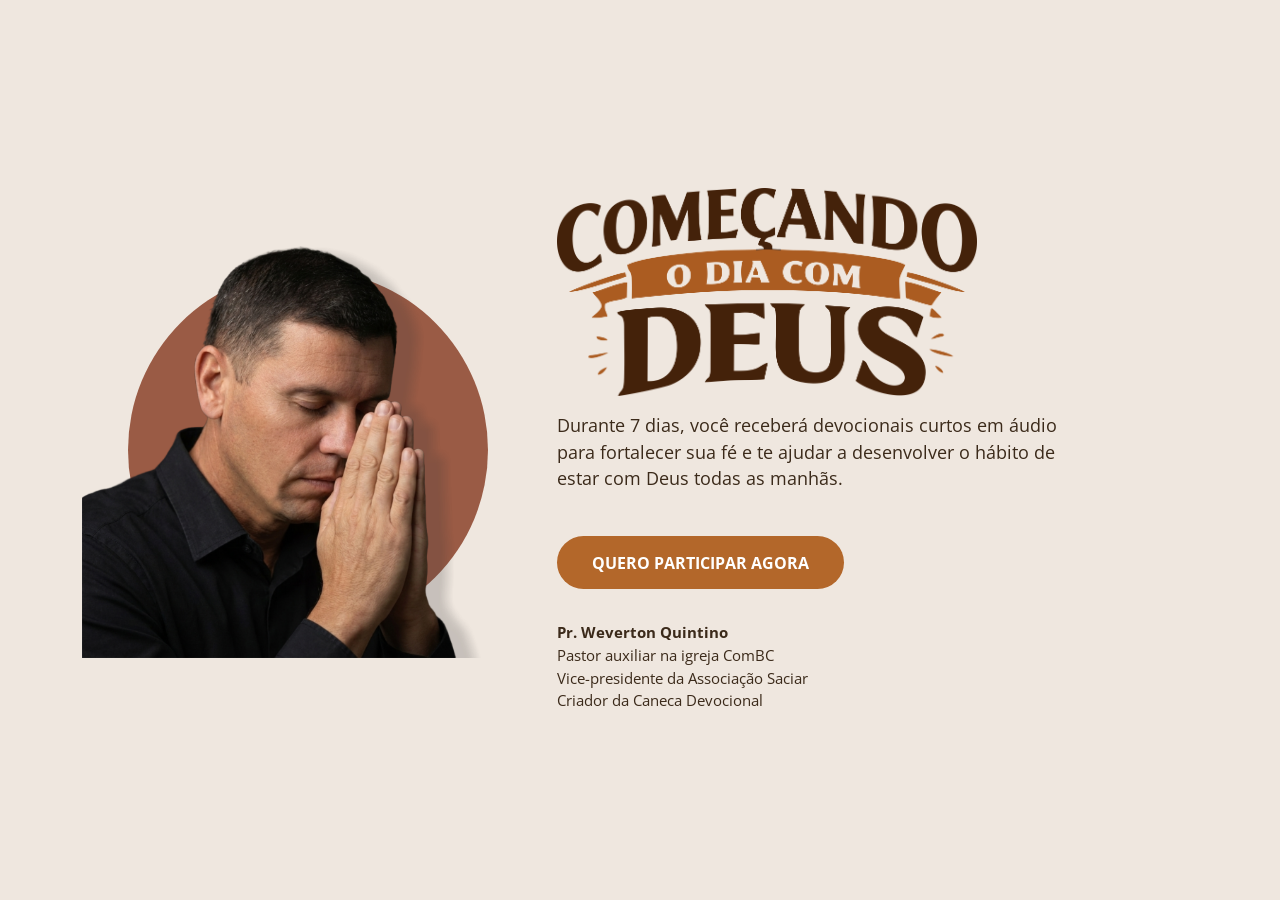
<file: landing-devocional.html>
<!DOCTYPE html>
<html lang="pt-BR">
<head>
  <meta charset="UTF-8">
  <title>Começando o Dia com Deus</title>
  <meta name="viewport" content="width=device-width, initial-scale=1">

  <link href="https://fonts.googleapis.com/css2?family=Open+Sans:wght@400;600;700;800&display=swap" rel="stylesheet">
  <link href="https://cdn.jsdelivr.net/npm/bootstrap@5.3.2/dist/css/bootstrap.min.css" rel="stylesheet">
  <link rel="stylesheet" href="css/landing-devocional.css">
</head>

<body class="lp-page">

<section class="lp-wrapper">
  <div class="container">
    <div class="row align-items-center">

      <!-- IMAGEM -->
      <div class="col-lg-5 mb-5 mb-lg-0 lp-image">
        <div class="circle-bg"></div>
        <img src="assets/autor-devocional.png" alt="Pr. Weverton Quintino em oração">
      </div>

      <!-- TEXTO -->
      <div class="col-lg-7 lp-content">

        <div class="lp-title">
          <img 
  src="assets/logo-titulo.png"
  alt="Começando o dia com Deus"
  class="lp-title-img"
/>
        </div>

        <p class="lp-text">
          Durante 7 dias, você receberá devocionais curtos em áudio
          para fortalecer sua fé e te ajudar a desenvolver o hábito
          de estar com Deus todas as manhãs.
        </p>

        <a href="https://api.whatsapp.com/send?phone=5527999080664&text=Quero%20participar%20dos%207%20dias%20de%20devocionais"
           class="lp-btn">
          QUERO PARTICIPAR AGORA
        </a>

        <div class="lp-author">
          <strong>Pr. Weverton Quintino</strong><br>
          Pastor auxiliar na igreja ComBC<br>
          Vice-presidente da Associação Saciar<br>
          Criador da Caneca Devocional
        </div>

      </div>

    </div>
  </div>
</section>

</body>
</html>
</file>
<file: style.css>
:root {
  --brown-dark: #3B2A1A;
  --cream: #F7F2EA;
  --highlight: #b3672a;
}

/* Body */
body {
  font-family: 'Open Sans', sans-serif;
  margin: 0;
  color: #fff;
}

/* Navbar */
.custom-navbar {
  background-color: #3E1E14 !important;
}

.navbar-logo {
  height: 50px;
  width: auto;
}

.nav-link {
  font-weight: 700;
  color: #fff !important;
  margin-left: 1rem;
  transition: color .2s;
}

.nav-link:hover {
  color: #b3672a !important;
}

/* Revendedor na navbar */
.revendedor-info {
  display: flex;
  align-items: center;
  gap: 0.5rem;
  color: #fff;
  font-weight: 600;
  font-size: 16px;
}

/* Hero */
.hero {
  position: relative;
  height: 90vh;
  overflow: hidden;
}

.hero-bg {
  width: 100%;
  height: 100%;
  object-fit: cover;
  position: absolute;
  z-index: 1;
}

.logo-floating {
  position: absolute;
  top: 18%;
  left: 8%;
  width: 250px;
  z-index: 2;
  filter: drop-shadow(0 4px 10px rgba(0,0,0,.3));
}

.hero-content {
  position: relative;
  z-index: 3;
  top: 75%;
  transform: translateY(-50%);
  text-align: center;
}

.hero-phrase {
  font-family: 'Alex Brush', cursive;
  font-size: 2.6rem;
  color: #fff;
  text-shadow: 0 2px 8px rgba(0,0,0,0.6);
}

.btn-cta {
  background: var(--highlight);
  color: #fff;
  border-radius: 50px;
  padding: 0.8rem 1.8rem;
  font-weight: 700;
  text-transform: uppercase;
  border: none;
}

.btn-cta:hover {
  background: #3B2A1A;
  color: #fff;
}

/* Sections */
.section-about { background-color: #4D3821; color: #fff; }
.section-models { background-color: #B78752; color: #fff; }
.section-testimonials { background-color: #7C5C52; color: #fff; }
.section-footer { background-color: #BC6C25; color: #fff; }

/* Titles */
.title-section { font-weight: 700; }

/* Testemunhos */
.testimonial-card {
  background-color: #B78752;
  border-radius: 10px;
  padding: 1.5rem;
  margin: 1rem 0;
  color: #fff;
}

.testimonial-img {
  width: 90px;
  height: 90px;
  border-radius: 50%;
  object-fit: cover;
  border: 3px solid #fff;
}

.name { font-weight: 700; margin-top: 0.75rem; }

/* Comprar */
.purchase-container {
  position: relative;
  display: inline-block;
}

.purchase-overlay {
  position: absolute;
  top: 50%;
  left: 50%;
  transform: translate(-50%, -50%);
  text-align: center;
  width: auto; /* antes era 100% */
  color: #fff;

  /* 🔥 RETÂNGULO TRANSLÚCIDO ATRÁS DO TEXTO */
  background: rgba(255, 255, 255, 0.65);
  padding: 1.2rem 1.8rem;
  border-radius: 12px;
  backdrop-filter: blur(2px);
  display: inline-block;
}

.purchase-overlay .phrase-top,
.purchase-overlay .old-price {
  color: #3B2A1A;
}

.phrase-top {
  font-weight: 700;
  font-size: 1.4rem;
  margin-bottom: 0.5rem;
}

.old-price {
  text-decoration: line-through;
  font-size: 1.3rem;
  margin-bottom: 0;
}

.new-price {
  font-size: 3.2rem;
  font-weight: 800;
  color: #AE333F;
  text-shadow: none;
}

/* Footer */
footer a { color: #fff; text-decoration: none; }
footer a:hover { text-decoration: underline; }

/* Responsivo */
@media (max-width: 768px) {
  /* Hero - centralizar logos */
  .hero {
    height: 75vh;
  }

  .logo-floating {
    width: 180px;
    top: 22%; /* antes era 24% */       
    left: 50%;
    transform: translateX(-50%);
  }

  /* Centralizar conteúdo hero */
  .hero-content {
    top: 82%;
    transform: translateY(-40%);
    text-align: center;
  }

  .hero-phrase {
    font-size: 1.8rem;
  }

  /* Seção Sobre - centralizar tudo */
  #about .col-md-6 {
    text-align: center;
  }

  #about h2,
  #about p,
  #about .btn {
    text-align: center;
    margin-left: auto;
    margin-right: auto;
  }

  /* Seção Funcionamento - centralizar título e texto */
  #how .col-md-6 {
    text-align: center;
  }

  #how h2,
  #how p {
    text-align: center;
    margin-left: auto;
    margin-right: auto;
  }

  /* Ajuste da seção de compra no celular */
  .purchase-overlay {
    position: relative;
    top: auto;
    left: auto;
    transform: none;
    background-color: #fff;
    color: #3B2A1A;
    padding: 1.5rem 1rem;
    border-radius: 10px;
    margin-top: 1rem;
  }
  .purchase-overlay .phrase-top {
    color: #3B2A1A;
    font-size: 1.2rem;
  }
  .purchase-overlay .old-price {
    color: #7C5C52;
  }
  .purchase-overlay .new-price {
    color: #3B2A1A;
    text-shadow: none;
    font-size: 2.4rem;
  }

  /* Revendedor - mobile */
  .revendedor-info {
    font-size: 14px;
    flex-direction: column;
    text-align: center;
  }

  .revendedor-info img {
    width: 40px;
    height: 40px;
    margin: 0 0 5px 0;
  }
}

/* Ícone do menu (hambúrguer) branco */
.navbar-toggler {
  border-color: transparent;
}

.navbar-toggler-icon {
  background-image: url("data:image/svg+xml;charset=utf8,%3Csvg viewBox='0 0 30 30' xmlns='http://www.w3.org/2000/svg'%3E%3Cpath stroke='rgba(255,255,255, 1)' stroke-width='2' stroke-linecap='round' stroke-miterlimit='10' d='M4 7h22M4 15h22M4 23h22'/%3E%3C/svg%3E");
}

/* Ajuste container navbar */
.custom-navbar .container {
  justify-content: space-between;
}

/* ============================= */
/* SEÇÃO FUNCIONAMENTO - SITE2 */
/* ============================= */

.how-section {
  background-color: #4D3821;
  padding: 5rem 0;
  color: #fff;
}

.how-images {
  display: flex;
  flex-direction: column;
  gap: 1.8rem;
}

.how-main-img {
  width: 100%;
  border-radius: 14px;
  box-shadow: 0 12px 30px rgba(0,0,0,0.35);
}

.how-tutorial-img {
  width: 100%;
  max-width: 420px;
  margin-top: 1.5rem;
}

.how-text h2 {
  font-weight: 700;
  margin-bottom: 1rem;
}

.how-text p {
  font-size: 1.05rem;
  opacity: 0.9;
  max-width: 480px;
}

/* Responsivo */
@media (max-width: 768px) {
  .how-section {
    padding: 3.5rem 1rem;
    text-align: center;
  }

  .how-images {
    align-items: center;
  }

  .how-text p {
    margin: 0 auto;
  }

  .how-tutorial-img {
    max-width: 100%;
  }
}

/* ============================= */
/* ORDEM FUNCIONAMENTO - MOBILE */
/* ============================= */

@media (max-width: 768px) {

  /* Remove o layout em colunas do Bootstrap */
  #how .row {
    display: flex;
    flex-direction: column;
  }

  #how .how-images,
  #how .how-text {
    width: 100%;
  }

  /* Força os elementos a participarem do mesmo fluxo */
  #how .how-images {
    display: contents;
  }

  /* Ordem correta */
  .how-main-img {
    order: 1;
    margin-bottom: 1.5rem;
  }

  .how-text {
    order: 2;
    margin-bottom: 1.5rem;
  }

  .how-tutorial-img {
    order: 3;
  }
}
/* Tutorial em largura total */
.how-tutorial-full {
  width: 100%;
  max-width: 900px;
  margin-top: 2rem;
}

/* Ajustes desktop */
@media (min-width: 992px) {
  .how-text {
    display: flex;
    flex-direction: column;
    justify-content: flex-start;
  }

  .how-tutorial-full {
    max-width: 1100px;
  }
}
</file>
<file: css/landing-devocional.css>
/* RESET BÁSICO */
.lp-page {
  font-family: 'Open Sans', sans-serif;
  background-color: #EFE7DF;
  color: #3B2A1A;
  margin: 0;
}

/* Wrapper */
.lp-wrapper {
  min-height: 100vh;
  display: flex;
  align-items: center;
  padding: 4rem 1rem;
}

/* Imagem */
.lp-image {
  position: relative;
  text-align: center;
}

.lp-image img {
  max-width: 100%;
  height: auto;
  position: relative;
  z-index: 2;
}

/* Círculo */
.circle-bg {
  position: absolute;
  width: 360px;
  height: 360px;
  background-color: #9A5B45;
  border-radius: 50%;
  top: 50%;
  left: 50%;
  transform: translate(-50%, -50%);
  z-index: 1;
}

/* Título */
.lp-title {
  margin-bottom: 1rem;
}

/* Imagem do título */
.lp-title-img {
  max-width: 420px;
  height: auto;
  display: block;
}

/* Texto */
.lp-text {
  font-size: 1.1rem;
  max-width: 520px;
  margin-top: 1rem;
}

/* Botão */
.lp-btn {
  display: inline-block;
  margin-top: 1.8rem;
  background-color: #B3672A;
  color: #fff;
  padding: 0.9rem 2.2rem;
  border-radius: 40px;
  font-weight: 700;
  text-decoration: none;
}

.lp-btn:hover {
  background-color: #3B2A1A;
  color: #fff;
}

/* Autor */
.lp-author {
  margin-top: 2rem;
  font-size: 0.95rem;
}

/* =========================
   RESPONSIVO MOBILE
========================= */
@media (max-width: 768px) {

  .lp-wrapper {
    text-align: center;
    padding-top: 6rem;
  }

  .circle-bg {
    width: 260px;
    height: 260px;
  }

  /* 🔑 container do texto vira flex */
  .lp-content {
    display: flex;
    flex-direction: column;
  }

  /* ORDEM MOBILE */
  .lp-title {
    order: 1;
  }

  .lp-text {
    order: 2;
    margin-left: auto;
    margin-right: auto;
  }

  .lp-btn {
    order: 3;
    align-self: center;
    margin-bottom: 2rem;
  }

  .lp-image {
    order: 4;
    margin-bottom: 2rem;
  }

  .lp-author {
    order: 5;
    text-align: center;
  }

  /* Imagem do título no mobile */
  .lp-title-img {
    max-width: 280px;
    margin-left: auto;
    margin-right: auto;
  }
}
</file>
